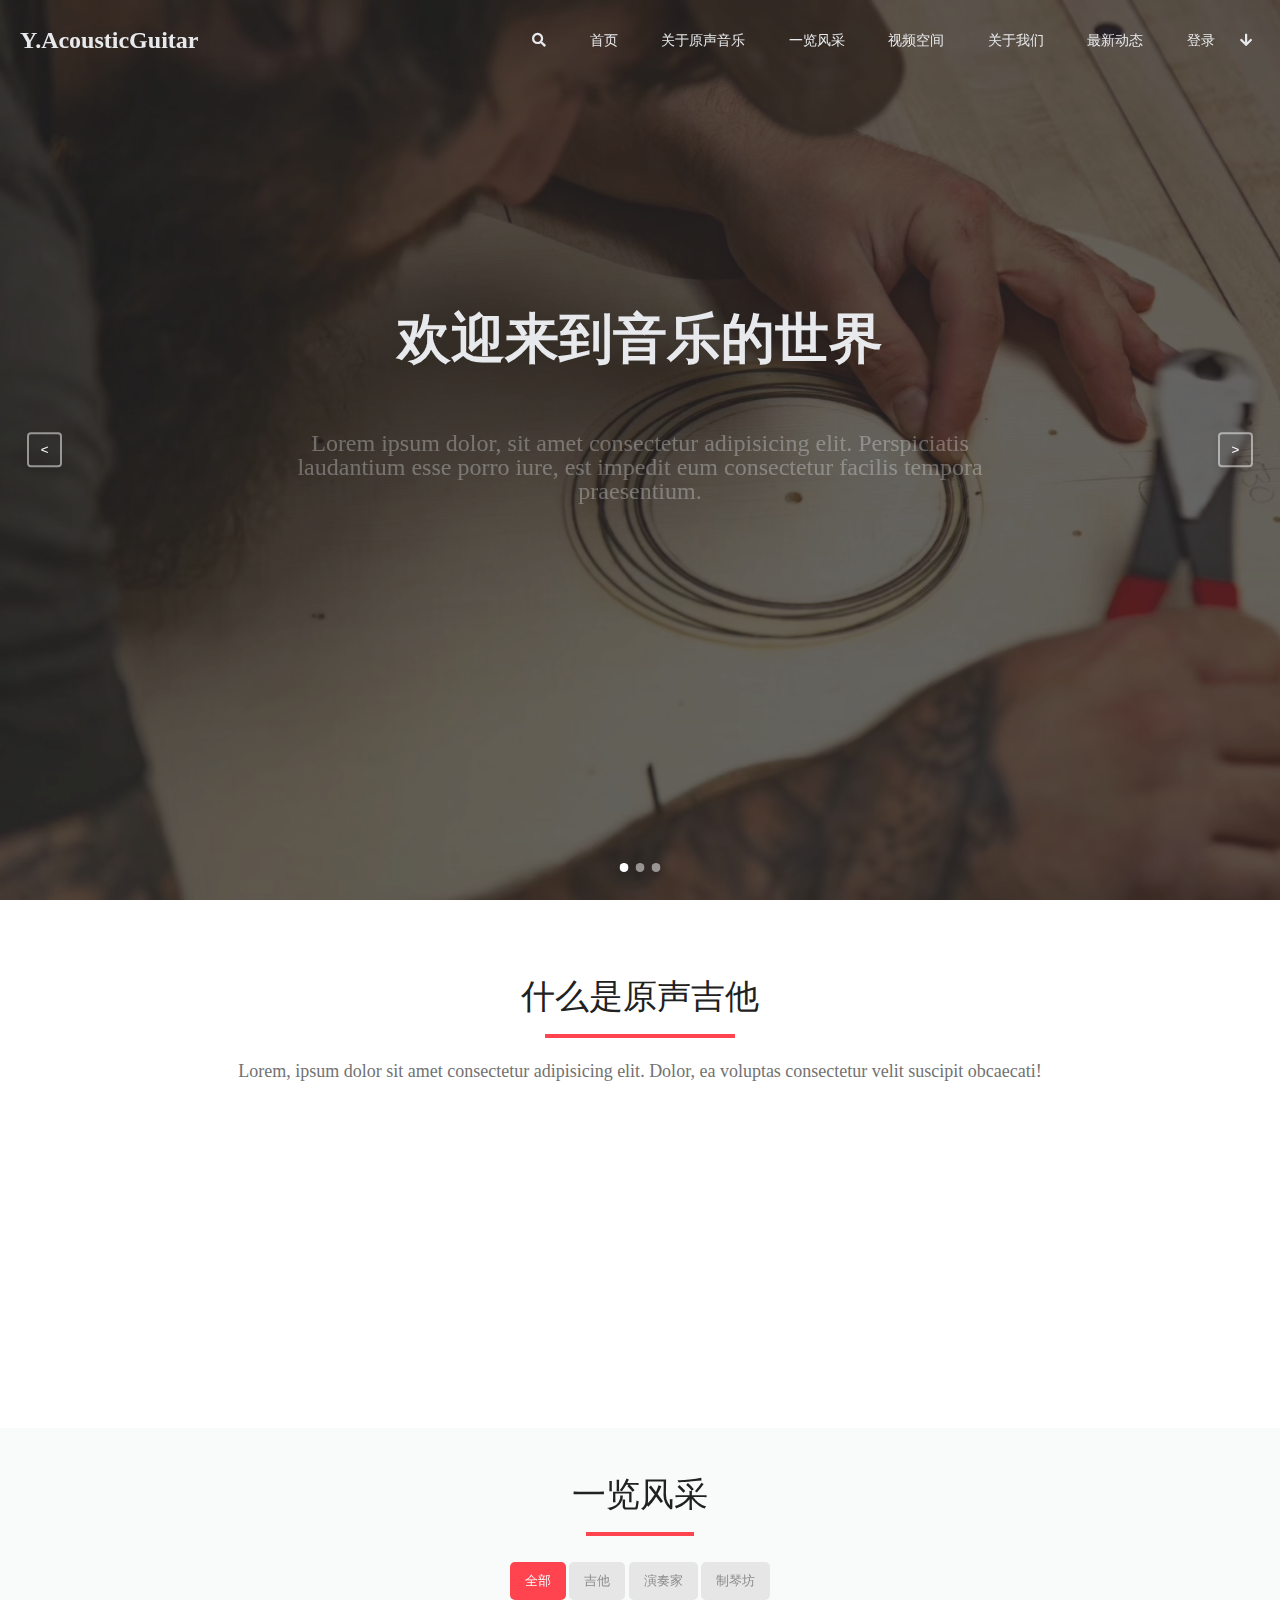
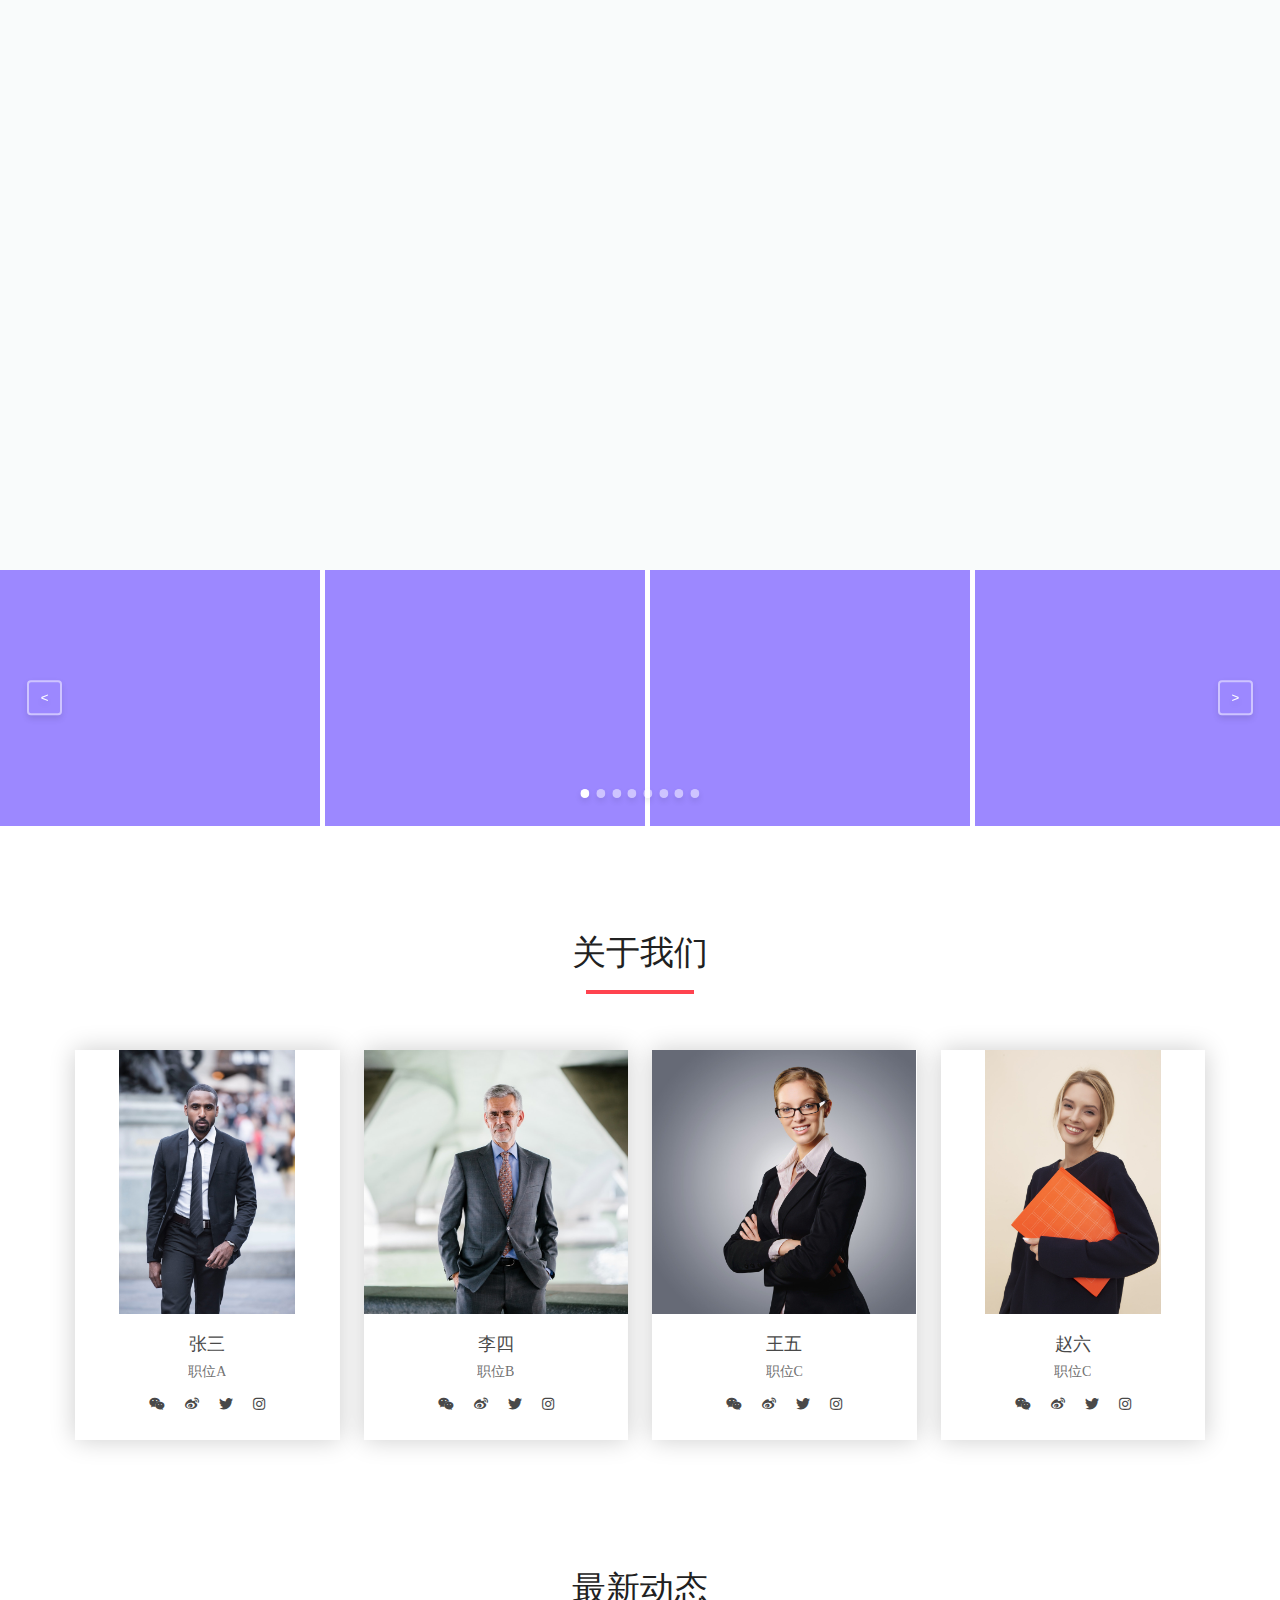
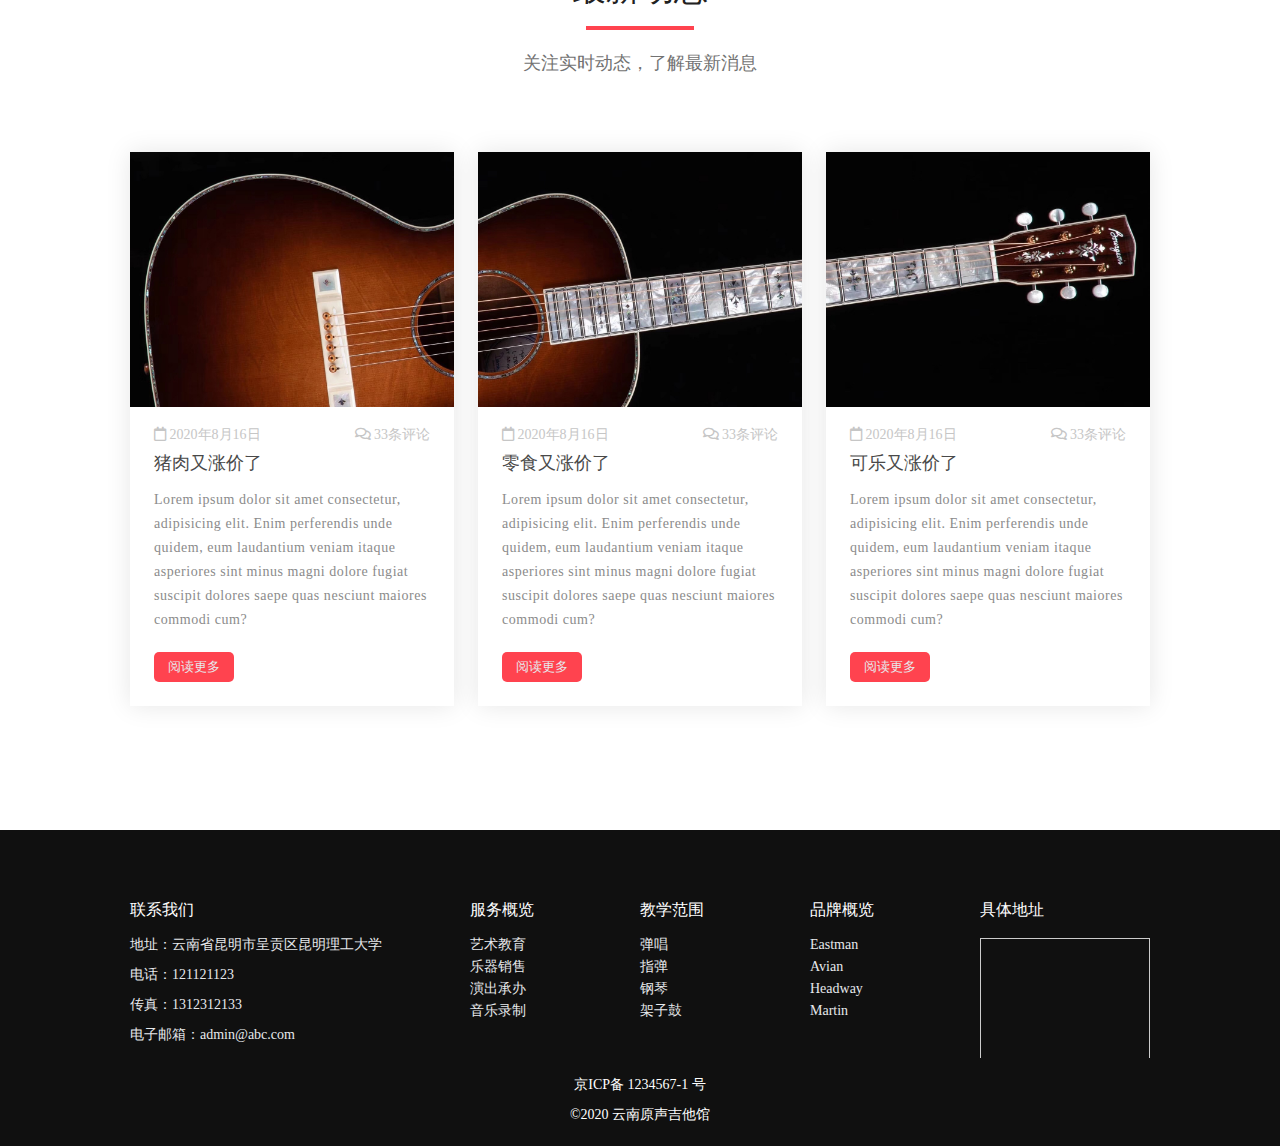
<file: index.html>
<!DOCTYPE html>
<html lang="en">
<head>
  <meta charset="UTF-8" />
  <meta name="viewport" content="width=device-width, initial-scale=1.0,user-scalable=no" />
  <meta name="description" content="云南原声吉他" />
  <meta http-equiv="X-UA-Compatible" content="ie=edge,chrome=1" />
  <meta name="keywords" content="音乐,生活,云南原声吉他,吉他独奏,原声音乐,FingerStyle" />
  <meta name="author" content="LSR" />
  <meta name="render" content="webkit" />
  <!-- Font Awesome 字体为您提供可缩放矢量图标,它可以被定制大小、颜色、阴影以及任何可以用 CSS 的样式。 -->
  <link href="https://cdn.bootcdn.net/ajax/libs/font-awesome/5.14.0/css/all.css" rel="stylesheet" />
  <!-- 引入轮播组件 -->
  <link rel="stylesheet" href="./libs/glide/glide.core.min.css" />
  <link rel="stylesheet" href="./libs/glide/glide.theme.min.css" />
  <link rel="stylesheet" href="./iconfont/iconfont.css" />
  <link rel="stylesheet" href="./css/reset.css" />
  <link rel="stylesheet" href="./css/public.css" />
  <link rel="stylesheet" href="./css/index.css" />
  <link rel="shortcut icon" href="./images/favicon.ico" type="image/x-icon">
  <title>YAcousticGuitar</title>
  <script src="./libs/scrollReveal/scrollreveal.min.js"></script>
  <!--引用百度地图API-->
  <script type="text/javascript" src="http://api.map.baidu.com/api?v=1.4"></script>
</head>
<body>
  <!-- 头部 -->
  <header>
    <div class="logo">Y.AcousticGuitar</div>
    <nav class="logIn">
      <div class="search-box">
        <input type="search" class="search-text" name="search-content" />
        <a href="#" class="search-btn"><i class="fas fa-search"></i></a>
      </div>
      <a href="#home">首页</a>
      <a href="#acoustic">关于原声音乐</a>
      <a href="#show">一览风采</a>
      <a href="#video">视频空间</a>
      <a href="#team-intro">关于我们</a>
      <a href="#company-activities">最新动态</a>
      <!-- <a href="#">视频中心</a> -->
      <span class="user"><a href="login/login.html">登录</a><span class="fas">&#xf063;</span></span>
      <ul class="user-message">
        <li>邮箱：1637516330@qq.com</li>
        <li>用户名：LiStarRain</li>
        <li class="shopping"><span class="fas">&#xf07a;</span>购物车</li>
        <li class="logOff">注销账号</li>
      </ul>
      <div class="nav-backdrop"></div>
    </nav>
    <!-- 折叠按钮 -->
    <div class="burger">
      <div class="burger-line1"></div>
      <div class="burger-line2"></div>
      <div class="burger-line3"></div>
    </div>
  </header>
  <!-- 轮播图 -->
  <div class="glide" id="home">
    <!-- 轨道组件 -->
    <div class="glide__track" data-glide-el="track">
      <!-- 元素容器 -->
      <div class="glide__slides">
        <!-- 轮播元素 -->
        <div class="glide__slide">
          <div class="slide-caption">
            <h1>欢迎来到音乐的世界</h1>
            <h3>Lorem ipsum dolor, sit amet consectetur adipisicing elit. Perspiciatis laudantium esse porro iure, est impedit eum consectetur facilis tempora praesentium.</h3>
            <button class="explore-btn">探索更多</button>
          </div>
          <!-- 遮罩层 -->
          <div class="backdrop"></div>
          <img src="./images/man_make_guitar.jpg" alt="guitar_maker1" />
        </div>
        <div class="glide__slide">
          <div class="slide-caption">
            <h1>音乐源于生活</h1>
            <h3>Lorem ipsum dolor, sit amet consectetur adipisicing elit. Perspiciatis laudantium esse porro iure, est impedit eum consectetur facilis tempora praesentium.</h3>
            <button class="explore-btn">探索更多</button>
          </div>
          <!-- 遮罩层 -->
          <div class="backdrop"></div>
          <img src="./images/man_make_guitar2.jpg" alt="guitar_maker2" />
        </div>
        <div class="glide__slide">
          <div class="slide-caption">
            <h1>音乐改变世界</h1>
            <h3>Lorem ipsum dolor, sit amet consectetur adipisicing elit. Perspiciatis laudantium esse porro iure, est impedit eum consectetur facilis tempora praesentium.</h3>
            <button class="explore-btn">探索更多</button>
          </div>
          <!-- 遮罩层 -->
          <div class="backdrop"></div>
          <img src="./images/man_make_guitar3.jpg" alt="guitar_maker3" />
        </div>
      </div>
    </div>
    <!-- 控制器 -->
    <div class="glide__arrows" data-glide-el="controls">
      <button class="glide__arrow glide__arrow--left" data-glide-dir="<">
        <
      </button>
      <button class="glide__arrow glide__arrow--right" data-glide-dir=">">
        >
      </button>
    </div>
    <!-- 计数器 -->
    <div class="glide__bullets" data-glide-el="controls[nav]">
      <button class="glide__bullet" data-glide-dir="=0"></button>
      <button class="glide__bullet" data-glide-dir="=1"></button>
      <button class="glide__bullet" data-glide-dir="=2"></button>
    </div>
  </div>
  <!-- 内容区 -->
  <div class="content-wrapper">
    <!-- 原声音乐 -->
    <section class="about-acoustic" id="acoustic">
      <h2 class="title1">什么是原声吉他</h2>
      <p class="intro">Lorem, ipsum dolor sit amet consectetur adipisicing elit. Dolor, ea voluptas consectetur velit suscipit obcaecati!</p>
      <div class="features">
        <div class="feature">
          <i class="iconfont iconguitar-solid"></i>
          <h4 class="feature-title">原声吉他</h4>
          <p class="feature-content">Lorem ipsum dolor sit amet consectetur adipisicing elit. Expedita repudiandae eos atque unde adipisci laborum?</p>
        </div>
        <div class="feature">
          <i class="iconfont iconMusicdisc"></i>
          <h4 class="feature-title">原声音乐</h4>
          <p class="feature-content">Lorem ipsum dolor sit amet consectetur adipisicing elit. Expedita repudiandae eos atque unde adipisci laborum?</p>
        </div>
        <div class="feature">
          <i class="iconfont iconmusicrecording"></i>
          <h4 class="feature-title">原声吉他录音</h4>
          <p class="feature-content">Lorem ipsum dolor sit amet consectetur adipisicing elit. Expedita repudiandae eos atque unde adipisci laborum?</p>
        </div>
        <div class="feature">
          <i class="iconfont iconMusicAcc"></i>
          <h4 class="feature-title">原声吉他音乐</h4>
          <p class="feature-content">Lorem ipsum dolor sit amet consectetur adipisicing elit. Expedita repudiandae eos atque unde adipisci laborum?</p>
        </div>
        <div class="feature">
          <i class="iconfont iconMUSICPLAYER"></i>
          <h4 class="feature-title">原声吉他演奏</h4>
          <p class="feature-content">Lorem ipsum dolor sit amet consectetur adipisicing elit. Expedita repudiandae eos atque unde adipisci laborum?</p>
        </div>
        <div class="feature">
          <i class="iconfont iconmusiclover"></i>
          <h4 class="feature-title">原声吉他保养</h4>
          <p class="feature-content">Lorem ipsum dolor sit amet consectetur adipisicing elit. Expedita repudiandae eos atque unde adipisci laborum?</p>
        </div>
      </div>
    </section>
    <!-- 一览风采 -->
    <section class="showcase section-bg" id="show">
      <h2 class="title1">一览风采</h2>
      <div class="filter-btns">
        <button class="filter-btn active" data-filter="*">全部</button>
        <button class="filter-btn" data-filter=".guitar">吉他</button>
        <button class="filter-btn" data-filter=".artist">演奏家</button>
        <button class="filter-btn" data-filter=".maker">制琴坊</button>
      </div>
      <div class="cases">
        <div class="case-item artist">
          <img src="./images/guitar-images/artist1.jpg" alt="guitar">
        </div>
        <div class="case-item guitar">
          <img src="./images/guitar-images/guitar3.jpg" alt="guitar">
        </div>
        <div class="case-item guitar">
          <img src="./images/guitar-images/guitar4.jpg" alt="guitar">
        </div>
        <div class="case-item maker" >
          <img src="./images/guitar-images/guitar_work3.jpg" alt="guitar">
        </div>
        <div class="case-item maker" >
          <img src="./images/guitar-images/guitar_work4.jpg" alt="guitar">
        </div>
        <div class="case-item maker" >
          <img src="./images/guitar-images/guitar_work2.jpg" alt="guitar">
        </div>
        <div class="case-item guitar">
          <img src="./images/guitar-images/guitar5.jpg" alt="guitar">
        </div>
        <div class="case-item guitar">
          <img src="./images/guitar-images/guitar6.jpg" alt="guitar">
        </div>
      </div>
    </section>
    <!-- 视频空间 -->
    <section id="video">
      <div class="video-glide">
        <div class="glide__track" data-glide-el="track">
          <ul class="glide__slides">
            <li class="glide__slide"></li>
            <li class="glide__slide"></li>
            <li class="glide__slide"></li>
            <li class="glide__slide"></li>
            <li class="glide__slide"></li>
            <li class="glide__slide"></li>
            <li class="glide__slide"></li>
            <li class="glide__slide"></li>
          </ul>
        </div>
        <div class="glide__arrows" data-glide-el="controls">
          <button class="glide__arrow glide__arrow--left" data-glide-dir="<">&lt;</button>
          <button class="glide__arrow glide__arrow--right" data-glide-dir=">">&gt;</button>
        </div>
        <div class="glide__bullets" data-glide-el="controls[nav]">
          <button class="glide__bullet" data-glide-dir="=0"></button>
          <button class="glide__bullet" data-glide-dir="=1"></button>
          <button class="glide__bullet" data-glide-dir="=2"></button>
          <button class="glide__bullet" data-glide-dir="=3"></button>
          <button class="glide__bullet" data-glide-dir="=4"></button>
          <button class="glide__bullet" data-glide-dir="=5"></button>
          <button class="glide__bullet" data-glide-dir="=6"></button>
          <button class="glide__bullet" data-glide-dir="=7"></button>
        </div>
      </div>
    </section>
    <!-- 关于我们 -->
    <section class="team-intro" id="team-intro">
      <h2 class="title1">关于我们</h2>
      <div class="members">
        <div class="member">
          <div class="member-image">
            <img src="./images/man-wearing-black-suit-2955376.jpg" alt="" />
          </div>
          <h4 class="name">张三</h4>
          <p class="position">职位A</p>
          <ul class="social-links">
            <li><a href="#"><i class="fab fa-weixin"></i></a></li>
            <li><a href="#"><i class="fab fa-weibo"></i></a></li>
            <li><a href="#"><i class="fab fa-twitter"></i></a></li>
            <li><a href="#"><i class="fab fa-instagram"></i></a></li>
          </ul>
        </div>
        <div class="member">
          <div class="member-image">
            <img src="./images/selective-focus-photograph-of-man-wearing-gray-suit-jacket-1138903.jpg" alt="">
          </div>
          <h4 class="name">李四</h4>
          <p class="position">职位B</p>
          <ul class="social-links">
            <li><a href="#"><i class="fab fa-weixin"></i></a></li>
            <li><a href="#"><i class="fab fa-weibo"></i></a></li>
            <li><a href="#"><i class="fab fa-twitter"></i></a></li>
            <li><a href="#"><i class="fab fa-instagram"></i></a></li>
          </ul>
        </div>
        <div class="member">
          <div class="member-image">
            <img src="images/business-woman-2697954_1920.jpg" alt="">
          </div>
          <h4 class="name">王五</h4>
          <p class="position">职位C</p>
          <ul class="social-links">
            <li><a href="#"><i class="fab fa-weixin"></i></a></li>
            <li><a href="#"><i class="fab fa-weibo"></i></a></li>
            <li><a href="#"><i class="fab fa-twitter"></i></a></li>
            <li><a href="#"><i class="fab fa-instagram"></i></a></li>
          </ul>
        </div>
        <div class="member">
          <div class="member-image">
            <img src="./images/smiling-woman-wearing-black-sweater-1587009.jpg" alt="">
          </div>
          <h4 class="name">赵六</h4>
          <p class="position">职位C</p>
          <ul class="social-links">
            <li><a href="#"><i class="fab fa-weixin"></i></a></li>
            <li><a href="#"><i class="fab fa-weibo"></i></a></li>
            <li><a href="#"><i class="fab fa-twitter"></i></a></li>
            <li><a href="#"><i class="fab fa-instagram"></i></a></li>
          </ul>
        </div>
      </div>
    </section>
    <!-- 最新动态 -->
    <section class="company-activities" id="company-activities">
      <h2 class="title1">最新动态</h2>
      <p class="intro">关注实时动态，了解最新消息</p>
      <div class="activities">
        <div class="activity">
          <div class="activity-image-wrapper">
            <img src="images/guitar-images/guitar2_3.jpg">
          </div>
          <div class="meta">
            <p class="data-published">
              <i class="far fa-calendar"></i>
              2020年8月16日
            </p>
            <p class="comments">
              <i class="far fa-comments"></i>
              33条评论
            </p>
          </div>
          <h3 class="activity-title">猪肉又涨价了</h3>
          <article>Lorem ipsum dolor sit amet consectetur, adipisicing elit. Enim perferendis unde quidem, eum laudantium veniam itaque asperiores sint minus magni dolore fugiat suscipit dolores saepe quas nesciunt maiores commodi cum?</article>
          <button class="read-more-btn">阅读更多</button>
        </div>
        <div class="activity">
          <div class="activity-image-wrapper">
            <img src="images/guitar-images/guitar2_2.jpg">
          </div>
          <div class="meta">
            <p class="data-published">
              <i class="far fa-calendar"></i>
              2020年8月16日
            </p>
            <p class="comments">
              <i class="far fa-comments"></i>
              33条评论
            </p>
          </div>
          <h3 class="activity-title">零食又涨价了</h3>
          <article>Lorem ipsum dolor sit amet consectetur, adipisicing elit. Enim perferendis unde quidem, eum laudantium veniam itaque asperiores sint minus magni dolore fugiat suscipit dolores saepe quas nesciunt maiores commodi cum?</article>
          <button class="read-more-btn">阅读更多</button>
        </div>
        <div class="activity">
          <div class="activity-image-wrapper">
            <img src="images/guitar-images/guitar2_1.jpg">
          </div>
          <div class="meta">
            <p class="data-published">
              <i class="far fa-calendar"></i>
              2020年8月16日
            </p>
            <p class="comments">
              <i class="far fa-comments"></i>
              33条评论
            </p>
          </div>
          <h3 class="activity-title">可乐又涨价了</h3>
          <article>Lorem ipsum dolor sit amet consectetur, adipisicing elit. Enim perferendis unde quidem, eum laudantium veniam itaque asperiores sint minus magni dolore fugiat suscipit dolores saepe quas nesciunt maiores commodi cum?</article>
          <button class="read-more-btn">阅读更多</button>
        </div>
      </div>
    </section>
  </div>
  <!-- 页脚 -->
  <footer>
    <div class="footer-menus">
      <div class="contact-us footer-menu">
        <p class="menu-title">联系我们</p>
        <p>地址：云南省昆明市呈贡区昆明理工大学</p>
        <p>电话：121121123</p>
        <p>传真：1312312133</p>
        <p>电子邮箱：admin@abc.com</p>
      </div>
      <div class="service-menu footer-menu">
        <p class="menu-title">服务概览</p>
        <ul class="menu-items">
          <li><a href="#">艺术教育</a></li>
          <li><a href="#">乐器销售</a></li>
          <li><a href="#">演出承办</a></li>
          <li><a href="#">音乐录制</a></li>
        </ul>
      </div>
      <div class="teach-menu footer-menu">
        <p class="menu-title">教学范围</p>
        <ul class="menu-items">
          <li><a href="#">弹唱</a></li>
          <li><a href="#">指弹</a></li>
          <li><a href="#">钢琴</a></li>
          <li><a href="#">架子鼓</a></li>
        </ul>
      </div>
      <div class="brand-menu footer-menu">
        <p class="menu-title">品牌概览</p>
        <ul class="menu-items">
          <li><a href="#">Eastman</a></li>
          <li><a href="#">Avian</a></li>
          <li><a href="#">Headway</a></li>
          <li><a href="#">Martin</a></li>
        </ul>
      </div>
      <div class="position">
        <p class="menu-title">具体地址</p>
        <!--百度地图容器-->
      <div style="width:100%;border:#ccc solid 1px;font-size:12px" id="map"></div>
      </div>
    </div>
    <p class="icp-info">京ICP备 1234567-1 号</p>
    <p class="rights">&copy;2020 云南原声吉他馆</p>
    <div class="scrollToTop">
      <a href="#home"><i class="fas fa-chevron-up"></i></a>
    </div>
  </footer>

  <script src="./libs/glide/glide.min.js"></script><!-- 引入轮播组件 -->
  <script src="./libs/anime/anime.min.js"></script><!-- 动画组件 -->
  <script src="./libs/isotope/isotope.pkgd.min.js"></script>
  <script src="./libs/smooth-scroll/smooth-scroll.polyfills.min.js"></script>
  <script src="./libs/jquery/jquery-3.3.1.min.js"></script>
  <script src="./index.js"></script>
  <script type="text/javascript">
    //创建和初始化地图函数：
    function initMap(){
      createMap();//创建地图
      setMapEvent();//设置地图事件
      // addMapControl();//向地图添加控件
      addMapOverlay();//向地图添加覆盖物
    }
    function createMap(){ 
      map = new BMap.Map("map"); 
      map.centerAndZoom(new BMap.Point(102.865783,24.8615),17);
    }
    function setMapEvent(){
      map.enableScrollWheelZoom();
      map.enableKeyboard();
      map.enableDragging();
      map.enableDoubleClickZoom()
    }
    function addClickHandler(target,window){
      target.addEventListener("click",function(){
        target.openInfoWindow(window);
      });
    }
    function addMapOverlay(){
      var markers = [
        {content:"这里需要提供具体地址",title:"怡园",imageOffset: {width:-46,height:-21},position:{lat:24.861016,lng:102.865563}}
      ];
      for(var index = 0; index < markers.length; index++ ){
        var point = new BMap.Point(markers[index].position.lng,markers[index].position.lat);
        var marker = new BMap.Marker(point,{icon:new BMap.Icon("http://api.map.baidu.com/lbsapi/createmap/images/icon.png",new BMap.Size(20,25),{
          imageOffset: new BMap.Size(markers[index].imageOffset.width,markers[index].imageOffset.height)
        })});
        var label = new BMap.Label(markers[index].title,{offset: new BMap.Size(25,5)});
        var opts = {
          width: 200,
          title: markers[index].title,
          enableMessage: false
        };
        var infoWindow = new BMap.InfoWindow(markers[index].content,opts);
        marker.setLabel(label);
        addClickHandler(marker,infoWindow);
        map.addOverlay(marker);
      };
    }
    //向地图添加控件
    function addMapControl(){
      var scaleControl = new BMap.ScaleControl({anchor:BMAP_ANCHOR_BOTTOM_LEFT});
      scaleControl.setUnit(BMAP_UNIT_IMPERIAL);
      map.addControl(scaleControl);
      var navControl = new BMap.NavigationControl({anchor:BMAP_ANCHOR_TOP_LEFT,type:BMAP_NAVIGATION_CONTROL_LARGE});
      map.addControl(navControl);
      var overviewControl = new BMap.OverviewMapControl({anchor:BMAP_ANCHOR_BOTTOM_RIGHT,isOpen:true});
      map.addControl(overviewControl);
    }
    var map;
      initMap();
  </script>
</body>
</html>
</file>
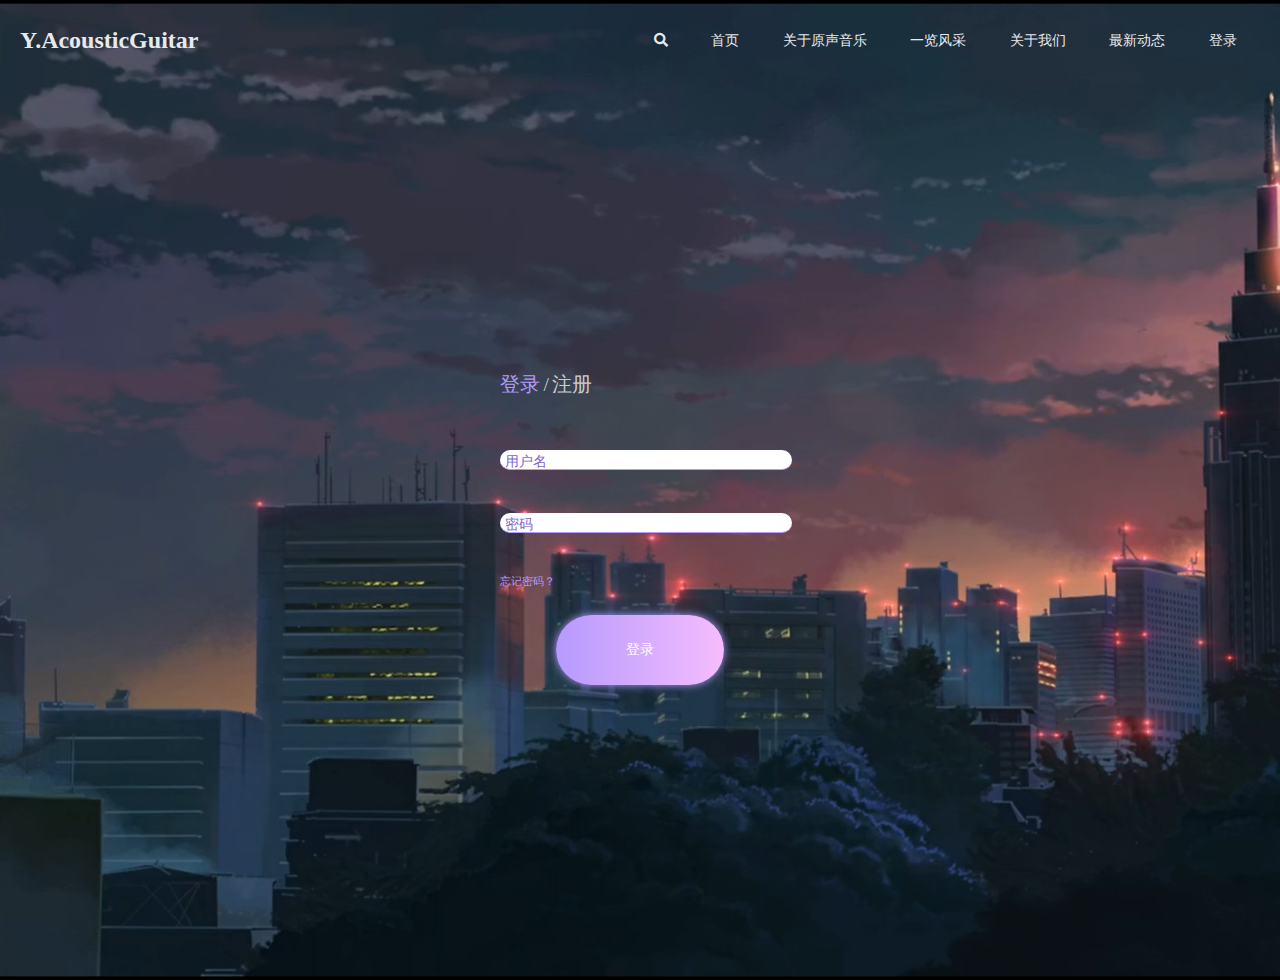
<file: login/login.html>
<!DOCTYPE html>
<html lang="en">
<head>
  <meta charset="UTF-8" />
  <meta name="viewport" content="width=device-width, initial-scale=1.0,user-scalable=no" />
  <meta name="description" content="云南原声吉他" />
  <meta http-equiv="X-UA-Compatible" content="ie=edge,chrome=1" />
  <meta name="keywords" content="音乐,生活,云南原声吉他,吉他独奏,原声音乐,FingerStyle" />
  <meta name="author" content="LSR" />
  <meta name="render" content="webkit" />
  <link href="https://cdn.bootcdn.net/ajax/libs/font-awesome/5.14.0/css/all.css" rel="stylesheet" />
  <link rel="stylesheet" href="../css/reset.css" />
  <link rel="shortcut icon" href="../images/favicon.ico" type="image/x-icon">
  <link rel="stylesheet" href="../css/public.css">
  <link rel="stylesheet" href="login.css">
  <title>YAcousticGuitar-Login</title>
</head>
<body>
  <!-- 头部 -->
  <header>
    <div class="logo">Y.AcousticGuitar</div>
    <nav class="logIn">
      <div class="search-box">
        <input type="search" class="search-text" name="search-content" />
        <a href="#" class="search-btn"><i class="fas fa-search"></i></a>
      </div>
      <a href="../index.html#home">首页</a>
      <a href="../index.html#acoustic">关于原声音乐</a>
      <a href="../index.html#show">一览风采</a>
      <a href="../index.html#team-intro">关于我们</a>
      <a href="../index.html#company-activities">最新动态</a>
      <!-- <a href="#">视频中心</a> -->
      <a href="login.html">登录</a>
      <div class="nav-backdrop"></div>
    </nav>
    <!-- 折叠按钮 -->
    <div class="burger">
      <div class="burger-line1"></div>
      <div class="burger-line2"></div>
      <div class="burger-line3"></div>
    </div>
  </header>
  <!-- 主体区域 -->
  <div class="container">
    <div class="content login">
      <div class="switch">
        <span id="login" class="active">登录</span>
        <span>/</span>
        <span id="signUp">注册</span>
      </div>
      <form action="">
        <div id="email" class="input" placeholder="电子邮箱">
          <input type="text" name="email" value="">
        </div>
        <div class="input" placeholder="用户名"">
          <input type="text" name="username" value="" maxlength="8">
        </div>
        <div class="input" placeholder="密码">
          <input type="password" name="password" value="" autocomplete="off" maxlength="10">
        </div>
        <div id="repeat" class="input" placeholder="重新输入密码">
          <input type="password" name="password-repeat" value="" autocomplete="off" maxlength="10">
        </div>
        <div id="sex" class="input-radio">
          <label for="male">性别：</label>
          <input type="radio" id="male" name="sex" value=0>男
          <input type="radio" name="sex" value=1>女
        </div>
        <div id="age" class="input" placeholder="年龄">
          <input name="age" type="number" value="" min="0" max="100">
        </div>
        <div id="phone" class="input" placeholder="电话">
          <input name="phone" type="tel" value="">
        </div>
        <span>忘记密码？</span>
        <button type="button" class="submit">
          <p>登录</p>
          <div class="loading">
            <div></div>
            <div></div>
            <div></div>
          </div>

          <!-- 用svg来绘图 -->
          <svg width="30px" height="30px" stroke="white" fill="none" class="check-mark">
            <polyline points="2,10 12,18 28,2"></polyline>
          </svg>
        </button>
      </form>
    </div>
  </div>

  <script src="https://cdn.bootcdn.net/ajax/libs/jquery/3.4.1/jquery.min.js"></script>
  <script src="./login.js"></script>
</body>
</html>
</file>
<file: iconfont/iconfont.css>
@font-face {font-family: "iconfont";
  src: url('iconfont.eot?t=1597569373147'); /* IE9 */
  src: url('iconfont.eot?t=1597569373147#iefix') format('embedded-opentype'), /* IE6-IE8 */
  url('[data-uri]') format('woff2'),
  url('iconfont.woff?t=1597569373147') format('woff'),
  url('iconfont.ttf?t=1597569373147') format('truetype'), /* chrome, firefox, opera, Safari, Android, iOS 4.2+ */
  url('iconfont.svg?t=1597569373147#iconfont') format('svg'); /* iOS 4.1- */
}

.iconfont {
  font-family: "iconfont" !important;
  font-size: 16px;
  font-style: normal;
  -webkit-font-smoothing: antialiased;
  -moz-osx-font-smoothing: grayscale;
}

.iconmusic-note:before {
  content: "\e634";
}

.iconMusicAcc:before {
  content: "\e73a";
}

.iconMusicdisc:before {
  content: "\e629";
}

.iconMUSICPLAYER:before {
  content: "\e7fe";
}

.iconnote:before {
  content: "\e7af";
}

.iconguitar-solid:before {
  content: "\e6c0";
}

.iconmusicrecording:before {
  content: "\ec7e";
}

.iconmusiclover:before {
  content: "\ec7d";
}

.iconjia:before {
  content: "\e632";
}

.iconjian:before {
  content: "\e608";
}

.iconjinggao:before {
  content: "\e617";
}

.iconshoucang:before {
  content: "\e613";
}

.iconshop:before {
  content: "\e64e";
}

.iconSearch:before {
  content: "\e62c";
}

.iconplay:before {
  content: "\e622";
}

.iconadd:before {
  content: "\e60e";
}

.iconjiuhuche:before {
  content: "\e6bb";
}

.iconsiwang:before {
  content: "\e6bc";
}

.iconyimiao:before {
  content: "\e6bd";
}

.iconkouzhao:before {
  content: "\e6be";
}

.iconchuangketie:before {
  content: "\e6bf";
}
</file>
<file: css/public.css>
/* 公共样式 */
img {
  width: 100%;
}

/* 自定义颜色 */
:root {
  --primary-color: #ff434f;
  --secondary-color: #e3e3e3e3;
  --text-color-lightest: #e7e9ec;
  --text-color-darker: #212121;
  --text-color-dark: #494949;
  --text-color-gray: #8b8b8b;
  --text-color-dark-gray: #727272;
  --text-color-light-gray: #c6c6c6;
  --backdrop-color: rgba(42,42,42,.69);
}

body::-webkit-scrollbar {
  width: 0;
}

/* header */
header {
  display: grid;
  grid-template-columns: 1fr 2fr;
  height: 80px;
  width: 100vw;
  padding: 0px 20px;
  align-items: center;
  position: relative;
  z-index: 200;
}

/* 固定导航 */
header.sticky {
  position: fixed;
  background-color: #fff;
  box-shadow: 0 0 18px rgba(0, 0, 0, 0.2);
  animation: dropDown 0.5s ease-in-out forwards;
}

header.sticky .search-text {
  background-color: var(--text-color-lightest);
  color: var(--text-color-dark);
}

header.sticky .user span {
  color: var(--text-color-darker);
}

header.sticky .on.user-message {
  top: 100px;
}

header.sticky .on.user-message li {
  color: var(--text-color-dark);
}

header.sticky .on.user-message .shopping {
  color: var(--text-color-lightest);
}

header.sticky .on.user-message .logOff {
  color: var(--text-color-lightest);
}

header.sticky .logo,
header.sticky nav a,
header.sticky nav i {
  color: var(--text-color-darker);
}

@keyframes dropDown {
  from {
    transform: translateY(-100px);
  }
  to {
    transform: translateY(0px);
  }
}

.logo {
  font-size: 24px;
  font-weight: 600;
  color: var(--text-color-lightest);
}

header nav {
  justify-self: end;
}

header nav i {
  color: var(--text-color-lightest);
}

header nav a {
  margin: 0 20px;
  color: var(--text-color-lightest);
}

header nav div {
  display: inline-block;
}

nav a:hover {
  color: var(--secondary-color);
}

.search-text {
  border: none;
  outline: none;
  background: var(--text-color-gray);
  border-radius: 1rem;
  width: 0;
  opacity: 0;
  padding: 0 6px;
  font-size: .9rem;
  color: var(--text-color-lightest);

  transition: 0.4s;
}

.search-box:hover .search-text {
  width: 200px;
  opacity: 1;
}

/* 先折叠隐藏按钮 */
.burger {
  display: none;
}

/* footer */
footer {
  display: grid;
  margin-top: 124px;
  background-color: #101010;
  justify-items: center;
  padding: 72px 0 24px;
}

.footer-menus {
  display: grid;
  grid-template-columns: 2fr repeat(4,1fr);
  width: 100%;
  max-width: 1180px;
  padding: 0 80px;
  position: relative;
} 

.menu-title {
  font-size: 16px;
  color: #fff;
  font-weight: 500;
  margin-bottom: 20px;
}

.contact-us {
  justify-self: start;
  color: var(--text-color-lightest);
}

.contact-us p:not(:first-child) {
  padding-bottom: 16px;
}

.menu-items li {
  padding-bottom: 8px;
}

.menu-items li a {
  font-weight: 300;
  color: var(--text-color-lightest);
}

.position {
  overflow: hidden;
}

.icp-info {
  margin-top: 20px;
  margin-bottom: 16px;
}

.icp-info,
.rights {
  grid-column: 1 / -1;
  justify-self: center;
  color: #fff;
}

.scrollToTop {
  display: none;
  position: relative;
  z-index: 300;
}

@keyframes toLeft {
  from {
    transform: translateX(100vw);
  }
  to {
    transform: translateX(0px);
  }
}

.scrollToTop a {
  width: 32px;
  height: 32px;
  border-radius: 5px;
  display: flex;
  align-items: center;
  justify-content: center;
  position: fixed;
  color: white;
  bottom: 60px;
  right: 30px;
  background-color: var(--primary-color);
  animation: toLeft 0.4s ease-in-out forwards;
}


.user-message {
  display: none;
  opacity: 0;
}

.on.user-message {
  position: absolute;
  color: var(--text-color-lightest);
  right: 10px;
  top: 80px;
  display: flex;
  flex-direction: column;
  justify-content: space-between;
  animation: 0.5s slide ease-in-out forwards;
  /* height: 20vh; */
  z-index: 200;
  opacity: 1;
}

.on.user-message li {
  cursor: pointer;
}

@keyframes slide {
  from {
    opacity: 0;
    height: 0;
  }
  to {
    opacity: 1;
    height: 20vh;
  }
}


.user span {
  display: none;
}

.logIn .user span {
  display: inline;
  margin: 0 5px;
  color: var(--text-color-lightest);
  cursor: pointer;
}

.logOff {
  text-align: center;
  background-color: var(--primary-color);
  padding: 5px 0;
  border-radius: 5px;
}

.logOff:hover {
  opacity: .9;
}

.shopping {
  background-color: #2ecc71;
  padding: 5px;
  border-radius: 5px;
  display: flex;
  justify-content: center;
}

.shopping:hover {
  opacity: .9;
}

.shopping span {
  margin-right: 5px;
}
</file>
<file: css/index.css>
/* 自定义颜色 */
:root {
  --primary-color: #ff434f;
  --secondary-color: #e3e3e3e3;
  --text-color-lightest: #e7e9ec;
  --text-color-darker: #212121;
  --text-color-dark: #494949;
  --text-color-gray: #8b8b8b;
  --text-color-dark-gray: #727272;
  --text-color-light-gray: #c6c6c6;
  --backdrop-color: rgba(42,42,42,.69);
}

#map {
  height: 100%;
}

/* 首页样式 */
.glide {
  width: 100vw;
  height: 100vh;
  position: relative;
  top: -80px;
  z-index: 50;
}

.glide__slide {
  display: flex;
  justify-content: center;
  align-items: center;
  justify-items: center;
}

.glide__slide img {
  width: 100vw;
  height: 100vh;
  -o-object-fit: cover;
  object-fit: cover;
}

.slide-caption {
  position: absolute;
  z-index: 70;
  text-align: center;
  color: var(--text-color-lightest);
  max-width: 60vw;
}

.slide-caption h1 {
  font-weight: 600;
  font-size: 54px;
}

.slide-caption h3 {
  font-size: 24px;
  margin: 48px 0;
}

button.explore-btn {
  padding: 15px 30px;
  border-radius: 5px;
  border: none;
  font-size: 18px;
  color: var(--text-color-lightest);
  background-color: var(--primary-color);
  cursor: pointer;
}

button.explore-btn:active,
button.explore-btn:focus {
  outline: none;
}

button.explore-btn:hover {
  opacity: .9;
}

.backdrop {
  position: absolute;
  top: 0;
  left: 0;
  width: 100%;
  height: 100%;
  background-color: var(--backdrop-color);
  opacity: 0.5;
  z-index: 60;
}

/* 设置标题动画 */
.slide-caption > * {
  opacity: 0;
}

/* 设置内容区域 */
.content-wrapper {
  display: flex;
  flex-direction: column;
  justify-content: center;
  align-items: center;
}

section {
  max-width: 1180px;
  display: grid;
  justify-items: center;
  padding: 0 80px;
  row-gap: 20px;
}

.section-bg {
  position: relative;
}

.section-bg::before {
  content: '';
  display: block;
  position: absolute;
  background-color: #f9fbfb;
  width: 100vw;
  height: 100%;
  z-index: -1;
}

.title1 {
  font-size: 34px;
  color: var(--text-color-darker);
  position: relative;
}

.intro {
  margin: 28px 0 60px;
  font-size: 18px;
  color: var(--text-color-dark-gray);
}

.title1::after {
  content: '';
  display: block;
  height: 4px;
  width: 80%;
  position: absolute;
  left: 50%;
  margin-top: 20px;
  margin-left: -40%;
  background-color: var(--primary-color);
}

.features {
  display: grid;
  grid-template-columns: repeat(3,1fr);
  -moz-column-gap: 2vw;
       column-gap: 2vw;
  row-gap: 2vh;
  grid-template-rows: repeat(2,125px);
}

.feature {
  display: grid;
  grid-template-areas: 
  "icon title" 
  "icon content";
  -moz-column-gap: 1vw;
       column-gap: 1vw;
}

.feature i {
  grid-area: icon;
  justify-self: center;
  font-size: 34px;
  color: var(--primary-color);
}

.feature-title {
  grid-area: title;
  font-size: 24px;
  color: var(--text-color-darker);
}

.feature-content {
  grid-area: content;
  margin-top: 8px;
  font-size: 18px;
  color: var(--text-color-gray);
}

/* 一览风采 */
.showcase {
  max-width: unset;
  padding: 50px 0 0;
}

.filter-btns {
  margin: 30px 0 38px;
}

.filter-btn {
  padding: 10px 15px;
  color: var(--text-color-gray);
  background-color: var(--secondary-color);
  border-radius: 5px;
  cursor: pointer;
  outline: none;
  border: none;
}

.filter-btn:active,
.filter-btn:focus {
  outline: none;
  border: none;
}

.filter-btn:hover,
.filter-btn.active {
  color: white;
  background-color: var(--primary-color);
}

.cases {
  width: 100vw;
}

.case-item {
  width: 25vw;
  height: 20vw;
  overflow: hidden;
}

.case-item img {
  height: 100%;
  -o-object-fit: cover;
     object-fit: cover;
}

/* 团队介绍 */
section.team-intro {
  margin-top: 48px;
  padding: 62px 0 52px;
}

.members {
  display: grid;
  grid-template-columns: repeat(4,1fr);
  -moz-column-gap: 24px;
       column-gap: 24px;
  margin-top: 60px;
  padding: 0 25px;
}

.member {
  background-color: #fff;
  box-shadow: 0 0 24px rgba(0, 0, 0, .2);
  text-align: center;
  display: grid;
  justify-items: center;
  transition: 0.4s;
  padding-bottom: 28px;
}

.member-image {
  overflow: hidden;
}

.member-image img {
  width: 100%;
  height: 264px;
  -o-object-fit: cover;
     object-fit: cover;
  /* 根据容器大小重置图片的大小，并设置图片的位置 */
  -o-object-position: center top;
     object-position: center top;
}

.member .name {
  margin-top: 18px;
  font-size: 18px;
  font: 500px;
  color: var(--text-color-dark);
}

.member .position {
  color: var(--text-color-dark-gray);
  margin-top: 12px;
  margin-bottom: 18px;
}

.social-links {
  display: flex;
  justify-content: space-between;
  width: 100%;
  max-width: 200px;
  padding: 0 42px;
}

.social-links a {
  color: var(--text-color-dark);
}

.member:hover {
  transform: translateY(-20px) scale(1.05);
  box-shadow: 0 0 36px rgba(0, 0, 0, .1);
}

/* 最新动态 */
.company-activities {
  margin-top: 80px;
}

.activities {
  display: grid;
  grid-template-columns: repeat(3,1fr);
  -moz-column-gap: 24px;
       column-gap: 24px;
}

.activity {
  box-shadow: 0 0 24px rgba(0, 0, 0, .1);
  padding: 24px;
  transition: 0.4s;
}

.activity:hover {
  transform: translateY(-20px) scale(1.05);
}

.activity-image-wrapper {
  margin: -24px;
  height: 255px;
  overflow: hidden;
  margin-bottom: 0;
}

.activity-img-wrapper .img {
  min-height: 300px;
  -o-object-fit: cover;
     object-fit: cover;
}

.meta {
  display: flex;
  justify-content: space-between;
  margin: 20px 0 12px;
  color: var(--text-color-light-gray);
  font-size: 12px;
}

.meta > p:last-child {
  /* 万一屏幕缩小 */
  margin-left: 36px;
}

.activity-title {
  color: var(--text-color-dark);
  font-size: 18px;
  margin-bottom: 16px;
}

.activity article {
  color: var(--text-color-gray);
  letter-spacing: .54px;
  line-height: 24px;
}

.read-more-btn {
  padding: 6px 14px;
  color: var(--text-color-lightest);
  background-color: var(--primary-color);
  border-radius: 5px;
  border: none;
  margin-top: 20px;
  cursor: pointer;
}

.read-more-btn:active,
.read-more-btn:focus {
  border: none;
  outline: none;
}

.read-more-btn:hover {
  opacity: .9;
}

/* 实现响应式布局 */
@media screen and (max-width: 1250px) {
  header {
    grid-template-columns: 1fr 1fr;
  }

  header nav {
    /* 隐藏(让他直接从渲染树中消失) */
    display: none;
  }

  header .burger {
    display: block;
    width: 20px;
    height: 6px;
    position: relative;
    justify-self: end;
    cursor: pointer;
  }

  .burger-line1,
  .burger-line2,
  .burger-line3 {
    width: 20px;
    height: 2px;
    background-color: var(--text-color-lightest);
  }

  .burger-line1 {
    position: absolute;
    top: -6px;
  }

  .on.user-message {
    top: 360px;
    right: 10px;
  }

  .logIn .user span {
    margin-right: 20px;
  }

  .burger-line3 {
    position: absolute;
    top: 6px;
  }

  header.open nav {
    /* 注意不在流中 */
    display: grid;
    position: absolute;
    top: 0;
    left: 0;
    width: 100vw;
    height: 100vh;
    background-color: #fff;
    background-image: url("../images/log-in.jpg");
    background-size: cover;
    background-repeat: no-repeat;
    grid-auto-rows: -webkit-max-content;
    grid-auto-rows: max-content;
    justify-items: end;
    padding: 0 4px;

    opacity: 0;
    -webkit-animation: slideDown 0.6s ease-out forwards;
            animation: slideDown 0.6s ease-out forwards;
  }

  header.open nav > * {
    color: white !important;
    z-index: 50;
    -webkit-animation: showMenu .5s linear forwards 0.4s;
            animation: showMenu .5s linear forwards 0.4s;
    font-size: 20px;
    padding: 10px 0px;
    opacity: 0;
  }

  header.open nav i.fas {
    margin-top: 10px;
    color: var(--text-color-lightest);
  }

  header.open .search-box .search-text {
    width: 200px;
  }

  header.open .burger-line1,
  header.open .burger-line2,
  header.open .burger-line3,
  header.sticky.open .burger-line1,
  header.sticky.open .burger-line2,
  header.sticky.open .burger-line3 {
    background-color: var(--text-color-lightest);
    transition: 0.4s ease;
  }

  header.sticky .burger-line1,
  header.sticky .burger-line2,
  header.sticky .burger-line3 {
    background-color: var(--text-color-darker);
    transition: 0.4s ease;
  }

  header.open .burger-line1 {
    transform: rotate(45deg) translate(3px,5px);
  }

  header.open .burger-line2 {
    transform: translateX(5px);
    opacity: 0;
  }


  header.open .burger-line3 {
    transform: rotate(-45deg) translate(3px,-5px);
  }

  header.open .logo {
    z-index: 40;
    color: var(--text-color-light-gray);
  }

  header.open .nav-backdrop {
    position: absolute;
    top: 0;
    left: 0;
    background-color: var(--backdrop-color);
    opacity: .5;
    width: 100%;
    height: 100%;
    z-index: 30;
  }

  header.open .user-message,header.open.sticky .user-message {
    top: 370px;
  }

  header.open.sticky .user-message li {
    color: var(--text-color-lightest);
  }

  header.open.sticky .user a,
  header.open.sticky .user span {
    color: var(--text-color-lightest);
  }

  /* 导航栏下滑效果 */
  @-webkit-keyframes slideDown {
    from {
      height: 0;
      opacity: 0;
    }
    to {
      height: 100vh;
      padding-top: 80px;
      opacity: 1;
    }
  }
  @keyframes slideDown {
    from {
      height: 0;
      opacity: 0;
    }
    to {
      height: 100vh;
      padding-top: 80px;
      opacity: 1;
    }
  }

  /* 菜单项下滑效果 */
  @-webkit-keyframes showMenu {
    from {
      opacity: 0;
      transform: translateY(-1vh);
    }
    to {
      opacity: 1;
      transform: translateY(0);
    }
  }
  @keyframes showMenu {
    from {
      opacity: 0;
      transform: translateY(-1vh);
    }
    to {
      opacity: 1;
      transform: translateY(0);
    }
  }

  .feature .feature-title {
    font-size: 20px;
  }

  .feature .feature-content {
    font-size: 14px;
    line-height: 24px;
  }

  .members {
    grid-template-columns: repeat(2,1fr);
    row-gap: 36px;
    -moz-column-gap: 6vw;
         column-gap: 6vw;
  }

  .activities {
    grid-template-columns: repeat(2,1fr);
    row-gap: 25px;
    -moz-column-gap: 6vw;
         column-gap: 6vw;
  }
}

@media screen and (max-width: 992px) {
  .slide-caption h1 {
    font-size: 48px;
  }

  .slide-caption h3 {
    font-size: 18px;
  }

  .features {
    grid-template-columns: repeat(2,1fr);
    grid-template-rows: unset;
  }

  .case-item {
    width: calc(100vw / 3);
  }
}

@media screen and (max-width: 768px) {
  section,.footer-menus {
    padding: 0 40px;
  }

  .footer-menus {
    grid-template-columns: 2fr repeat(2,1fr);
    row-gap: 24px;
  }

  .contact-us {
    grid-row: 1 / 3;
  }

  .activities {
    grid-template-columns: 1fr;
    row-gap: 36px;
  }

  .members {
    grid-auto-columns: minmax(200px,400px);
  }

  .features {
    grid-template-columns: 1fr;
  }

  .case-item {
    width: calc(100vw / 2);
    height: 30vw;
  }
}

@media screen and (max-width: 576px) {
  .slide-caption h1 {
    font-size: 28px;
  }

  .slide-caption h3 {
    font-size: 14px;
  }

  .explore-btn {
    font-size: 14px;
    padding: 8px 18px;
  }

  .case-item {
    width: 100vw;
    height: 60vw;
  }

  .footer-menus {
    grid-template-columns: 1fr;
  }

  .footer-menu {
    justify-self: start;
  }

  #map {
    width: 100%;
    height: 200px;
  }
}

/* 视频轮播板块 */
section#video {
  max-width: unset;
  width: 100vw;
  padding: 0;
  margin: 0;
  position: relative;
  overflow: hidden;
}

.video-glide {
  width: 100%;
}

/* section#video .glide__slides {
  width: 100%;
  display: flex;
  justify-content: start;
} */

section#video .glide__slide {
  width: 25vw !important;
  height: 20vw;
  background-color: #9c88ff;
}

/* #video .glide_arrow {
  top: 50%;
}

#video .glide_bullets {
  position: absolute;
} */
</file>
<file: login/login.css>
:root {
  --primary-color: #ff434f;
  --secondary-color: #e3e3e3e3;
  --text-color-lightest: #e7e9ec;
  --text-color-darker: #212121;
  --text-color-dark: #494949;
  --text-color-gray: #8b8b8b;
  --text-color-dark-gray: #727272;
  --text-color-light-gray: #c6c6c6;
  --backdrop-color: rgba(42,42,42,.69);
}

body {
  background-image: url("./images/bg.jpg");
  background-size: cover;
  background-repeat: no-repeat;
}

.container {
  width: 100vw;
  height: 100vh;
  display: flex;
  justify-content: center;
  align-items: center;
}

.switch span {
  color: #ccc;
  font-size: 1.4rem;
  cursor: pointer;
}

.switch span.active {
  color: rgb(181,154,254);
}

form {
  width: 20rem;
  margin: 2rem 0 0;
}

form .input {
  position: relative;
  width: 100%;
  height: 2.5rem;
  margin: 2rem 0;
  transition: .5s;
}

.input input {
  width: 100%;
  height: 55%;
  border: none;
  outline: none;
  border-bottom: .1rem solid rgb(181,154,254);
  border-radius: 1rem;
  padding: 0 6px;
  font-size: 1rem;
}

.input::after {
  content: attr(placeholder);
  position: absolute;
  display: block;
  left: 5px;
  top: 5px;
  font-size: 1rem;
  color: rgb(129,101,207);
  transition: 0.2s;
}

.input.focus::after {
  top: -50%;
  font-size: 1.1rem;
  color: var(--text-color-lightest);
}

.input-radio {
  color: rgb(181,154,254);
  margin: 2rem 0;
  height: 3rem;
}

.login .input#email,
.login .input#repeat, 
.login .input#age, 
.login .input-radio#sex, 
.login .input#phone {
  margin: 0;
  height: 0;
  opacity: 0;
}

form span {
  display: block;
  color: rgb(181,154,254);
  font-size: 0.8rem;
  cursor: pointer;
}

form button {
  display: block;
  margin: 2rem auto 0;
  width: 12rem;
  border: none;
  outline: none;
  height: 5rem;
  border-radius: 3rem;
  background: linear-gradient(90deg,rgb(181, 154 ,254),rgb(245, 189, 253));
  box-shadow: 0 0 8px rgb(181, 154 ,254);
  cursor: pointer;
  color: #fff;

  position: relative;

  transition: 0.4s;
}

button.on  {
  width: 5rem;
  border-radius: 5rem;
  color: transparent;
}

/* button style start */
.on .loading {
  /* background-color: #fff; */
  width: 70%;
  height: 40%;
  display: flex;
  justify-content: space-around;
  position: absolute;
  top: 50%;
  left: 50%;
  transform: translate(-50%,-50%);
  /* background-color: #fff; */
  align-items: flex-end;
}

.on .loading div {
  background-color: #fff;
  width: .3rem;
  height: .3rem;
  border-radius: .3rem;
  animation: 0.9s loading ease-in-out infinite alternate;
}

@keyframes loading {
  to {
    transform: translateY(-1rem);
  }
}

.on .loading div:nth-child(2) {
  animation-delay: .2s;
}

.on .loading div:last-child {
  animation-delay: .4s;
}

.verity .loading div {
  opacity: 0;
}

/* check-mark style start */
.check-mark {
  opacity: 0;
  position: absolute;
  top: 60%;
  left: 50%;
  transform: translate(-50%,-50%);
}

.on.verity .check-mark {
  opacity: 1;

  stroke-dasharray: 36px;
  stroke-dashoffset: 36px;
  stroke-width: .3rem;

  animation: .9s verity ease-in-out forwards;
}

@keyframes verity {
  to {
    stroke-dashoffset: 0px;
  }
}

/* check-mark style end */

@media screen and (max-width: 1100px) {
  header {
    grid-template-columns: 1fr 1fr;
  }

  header nav {
    display: none;
  }

  header .burger {
    display: block;
    width: 20px;
    height: 6px;
    justify-self: end;
    cursor: pointer;
    position: relative;
  }

  .burger-line1,
  .burger-line2,
  .burger-line3 {
    width: 20px;
    height: 2px;
    background-color: var(--text-color-lightest);
  }

  .burger-line1 {
    position: absolute;
    top: -6px;
  }

  .burger-line3 {
    position: absolute;
    top: 6px;
  }

  header.open nav {
    position: absolute;
    display: grid;
    top: 0;
    right: 0;
    justify-items: end;
    padding: 0 4px;

    opacity: 0;
    animation: slideDown 0.6s ease-out forwards;
  }

  header.open nav > * {
    font-size: 15px;
    color: var(--text-color-lightest);
    padding: 10px 0;
    animation: showMenu 0.5s linear forwards;
  }

  header.open nav i.fas {
    margin-top: 10px;
  }

  header.open .burger-line1,
  header.open .burger-line2,
  header.open .burger-line3 {
    background-color: var(--text-color-lightest);
    transition: 0.4s ease;
  }

  header.open .burger-line1 {
    transform: rotate(45deg) translate(3px,5px);
  }

  header.open .burger-line2 {
    transform: translateX(5px);
    opacity: 0;
  }

  header.open .burger-line3 {
    transform: rotate(-45deg) translate(3px,-5px);
  }

  /* 导航栏下滑效果 */
  @keyframes slideDown {
    from {
      height: 0;
      opacity: 0;
    }
    to {
      height: auto;
      padding-top: 80px;
      opacity: 1;
    }
  }

  @keyframes showMenu {
    from {
      opacity: 0;
      transform: translateY(-1vh);
    }
    to {
      opacity: 1;
      transform: translateY(0);
    }
  }
}

/* .input span {
  position: absolute;
  display: none;
}

.input span.message {
  opacity: 1;
  color: rgb(181, 154 ,254);
  width: 450px;
  right: -170%;
  top: 2px;
  font-size: 16px;
  display: block;

  animation: 0.5s slideRight ease-in-out ;
}

@keyframes slideRight {
  from {
    opacity: 0;
    transform: translateX(-10%);
  }
  to {
    opacity: 1;
    transform: translateX(0);
  }
} */
</file>
